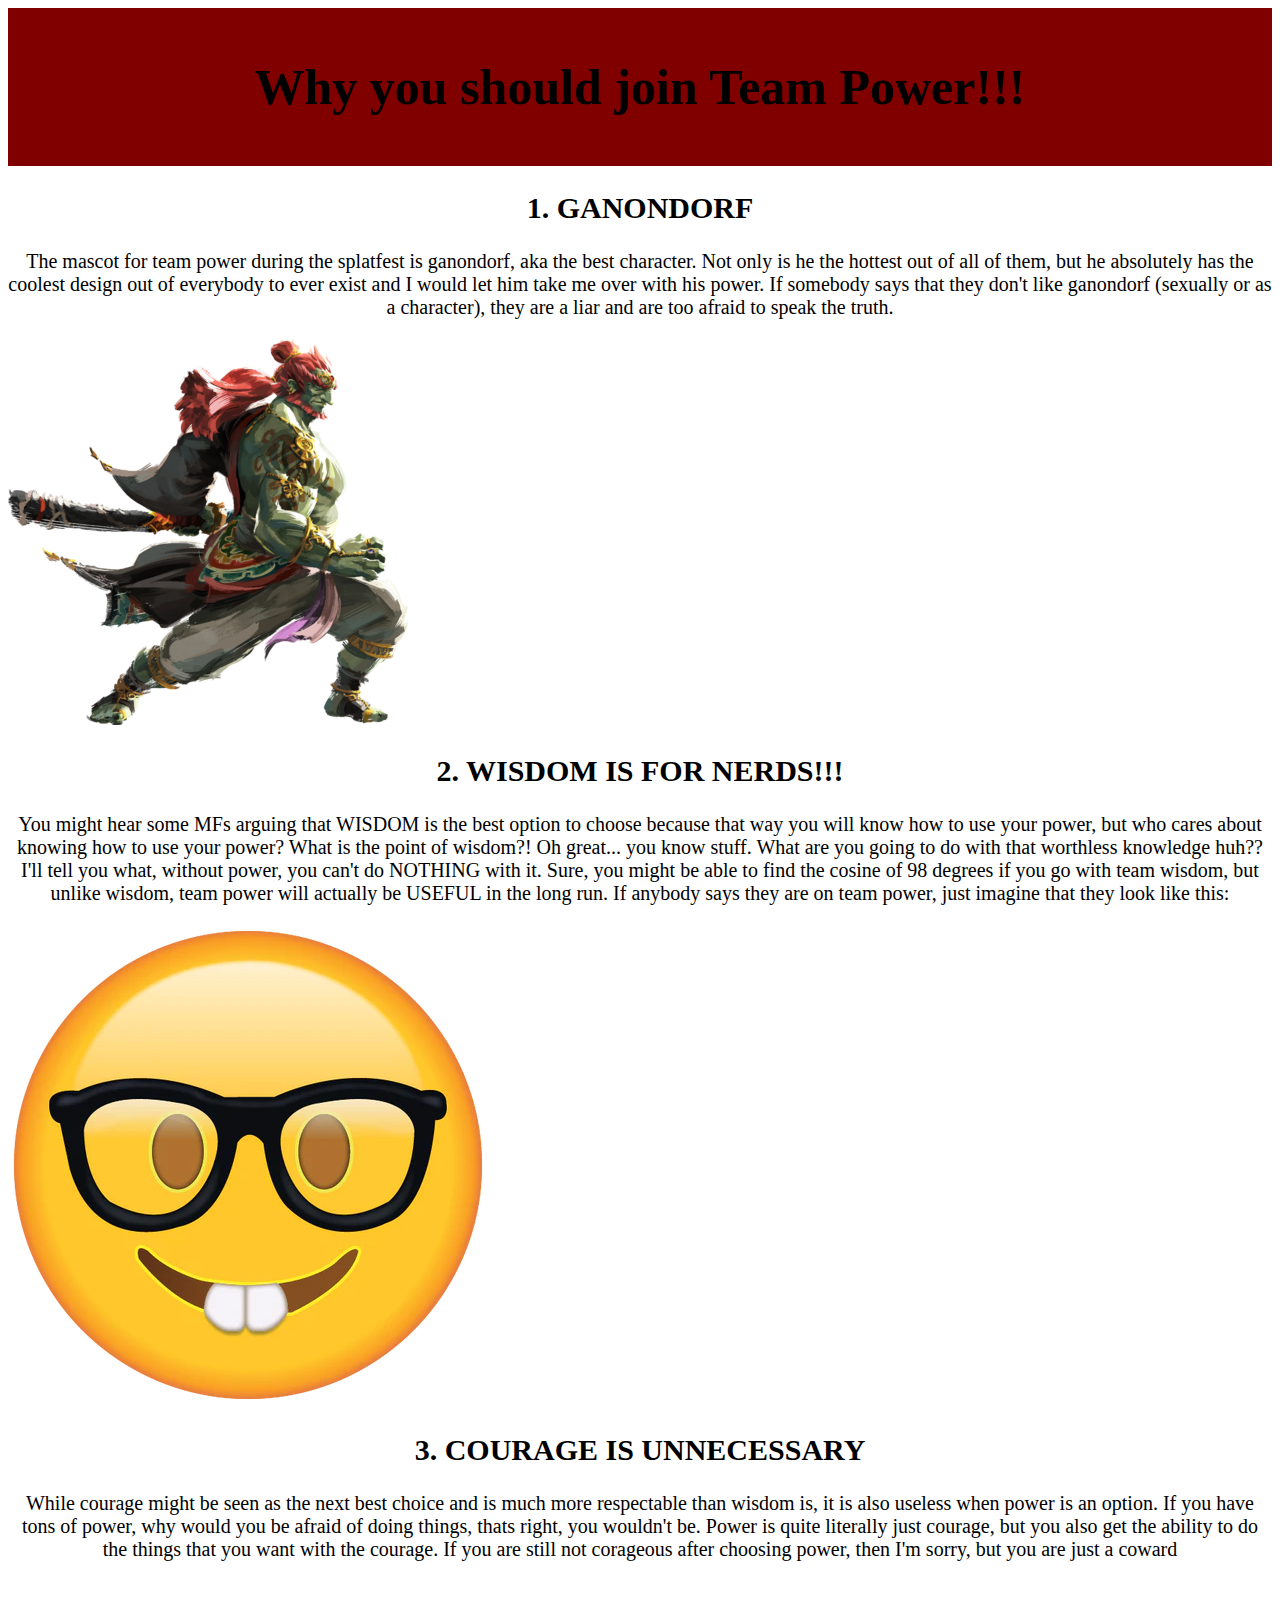
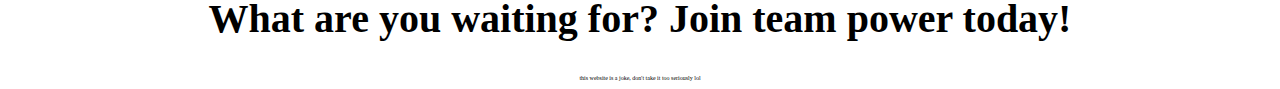
<file: index.html>
<!DOCTYPE html>
<html lang="en">
<head>
    <meta charset="UTF-8">
    <meta http-equiv="X-UA-Compatible" content="IE=edge">
    <meta name="viewport" content="width=device-width, initial-scale=1.0">
    <title>TEAM POWER!!!!</title>
    <link rel="stylesheet" href="power.css">
</head>
<body>
    <h1>Why you should join Team Power!!!</h1>
    <h2>1. GANONDORF</h2>
    <p>The mascot for team power during the splatfest is ganondorf, aka the best character.  Not only is he the hottest out of all of them, but he absolutely has the coolest design out of everybody to ever exist and I would let him take me over with his power.  If somebody says that they don't like ganondorf (sexually or as a character), they are a liar and are too afraid to speak the truth.</p>
    <img src="gannon.png" alt="gannon">
    <h2>2. WISDOM IS FOR NERDS!!!</h2>
    <p>You might hear some MFs arguing that WISDOM is the best option to choose because that way you will know how to use your power, but who cares about knowing how to use your power? What is the point of wisdom?! Oh great... you know stuff.  What are you going to do with that worthless knowledge huh?? I'll tell you what, without power, you can't do NOTHING with it.  Sure, you might be able to find the cosine of 98 degrees if you go with team wisdom, but unlike wisdom, team power will actually be USEFUL in the long run.  If anybody says they are on team power, just imagine that they look like this:</p>
    <img src="nerd.png" alt="nerd" class="nerd">
    <h2>3. COURAGE IS UNNECESSARY</h2>
    <p>While courage might be seen as the next best choice and is much more respectable than wisdom is, it is also useless when power is an option.  If you have tons of power, why would you be afraid of doing things, thats right, you wouldn't be.  Power is quite literally just courage, but you also get the ability to do the things that you want with the courage.  If you are still not corageous after choosing power, then I'm sorry, but you are just a coward</p>
    <h2 class="message">What are you waiting for? Join team power today!</h2>
    <p class="disclaimer">this website is a joke, don't take it too seriously lol</p>
</body>
</html>
</file>
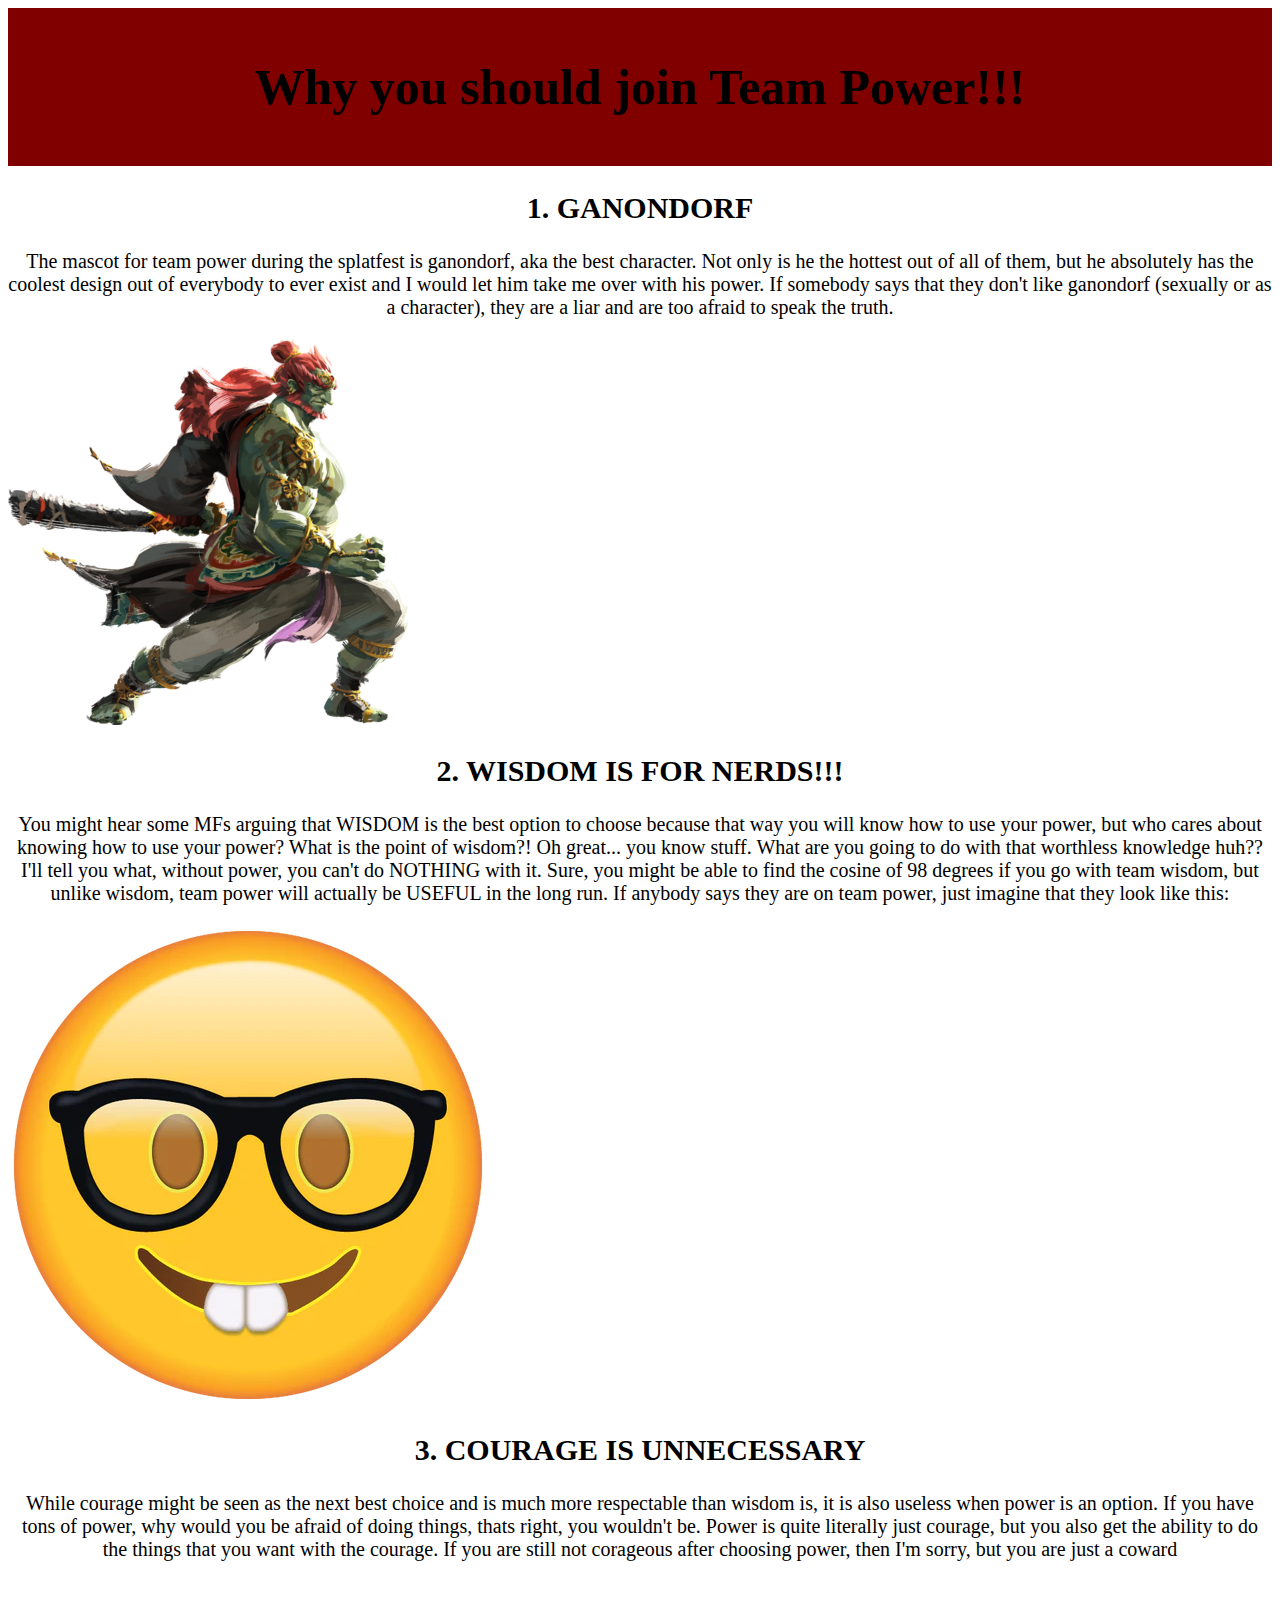
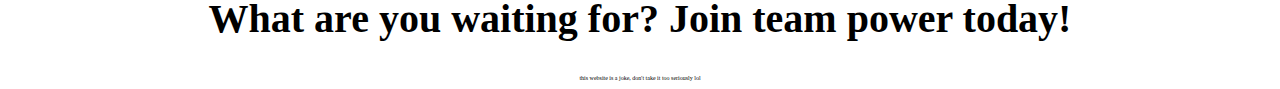
<file: teamPower.html>
<!DOCTYPE html>
<html lang="en">
<head>
    <meta charset="UTF-8">
    <meta http-equiv="X-UA-Compatible" content="IE=edge">
    <meta name="viewport" content="width=device-width, initial-scale=1.0">
    <title>TEAM POWER!!!!</title>
    <link rel="stylesheet" href="power.css">
</head>
<body>
    <h1>Why you should join Team Power!!!</h1>
    <h2>1. GANONDORF</h2>
    <p>The mascot for team power during the splatfest is ganondorf, aka the best character.  Not only is he the hottest out of all of them, but he absolutely has the coolest design out of everybody to ever exist and I would let him take me over with his power.  If somebody says that they don't like ganondorf (sexually or as a character), they are a liar and are too afraid to speak the truth.</p>
    <img src="gannon.png" alt="gannon">
    <h2>2. WISDOM IS FOR NERDS!!!</h2>
    <p>You might hear some MFs arguing that WISDOM is the best option to choose because that way you will know how to use your power, but who cares about knowing how to use your power? What is the point of wisdom?! Oh great... you know stuff.  What are you going to do with that worthless knowledge huh?? I'll tell you what, without power, you can't do NOTHING with it.  Sure, you might be able to find the cosine of 98 degrees if you go with team wisdom, but unlike wisdom, team power will actually be USEFUL in the long run.  If anybody says they are on team power, just imagine that they look like this:</p>
    <img src="nerd.png" alt="nerd" class="nerd">
    <h2>3. COURAGE IS UNNECESSARY</h2>
    <p>While courage might be seen as the next best choice and is much more respectable than wisdom is, it is also useless when power is an option.  If you have tons of power, why would you be afraid of doing things, thats right, you wouldn't be.  Power is quite literally just courage, but you also get the ability to do the things that you want with the courage.  If you are still not corageous after choosing power, then I'm sorry, but you are just a coward</p>
    <h2 class="message">What are you waiting for? Join team power today!</h2>
    <p class="disclaimer">this website is a joke, don't take it too seriously lol</p>
</body>
</html>
</file>
<file: power.css>
h1, p, h2{
    text-align:center;
    font-family:"Comic Sans MS";
}

h1{
    font-size:50px;
    background-color:maroon;
    padding-top:50px;
    padding-bottom:50px;
    margin:0px;
}

h2{
    font-size:30px;
}

p{
    font-size:20px;
}

.disclaimer{
    font-size:6px;
}

.message{
    font-size:40px;
}
</file>
